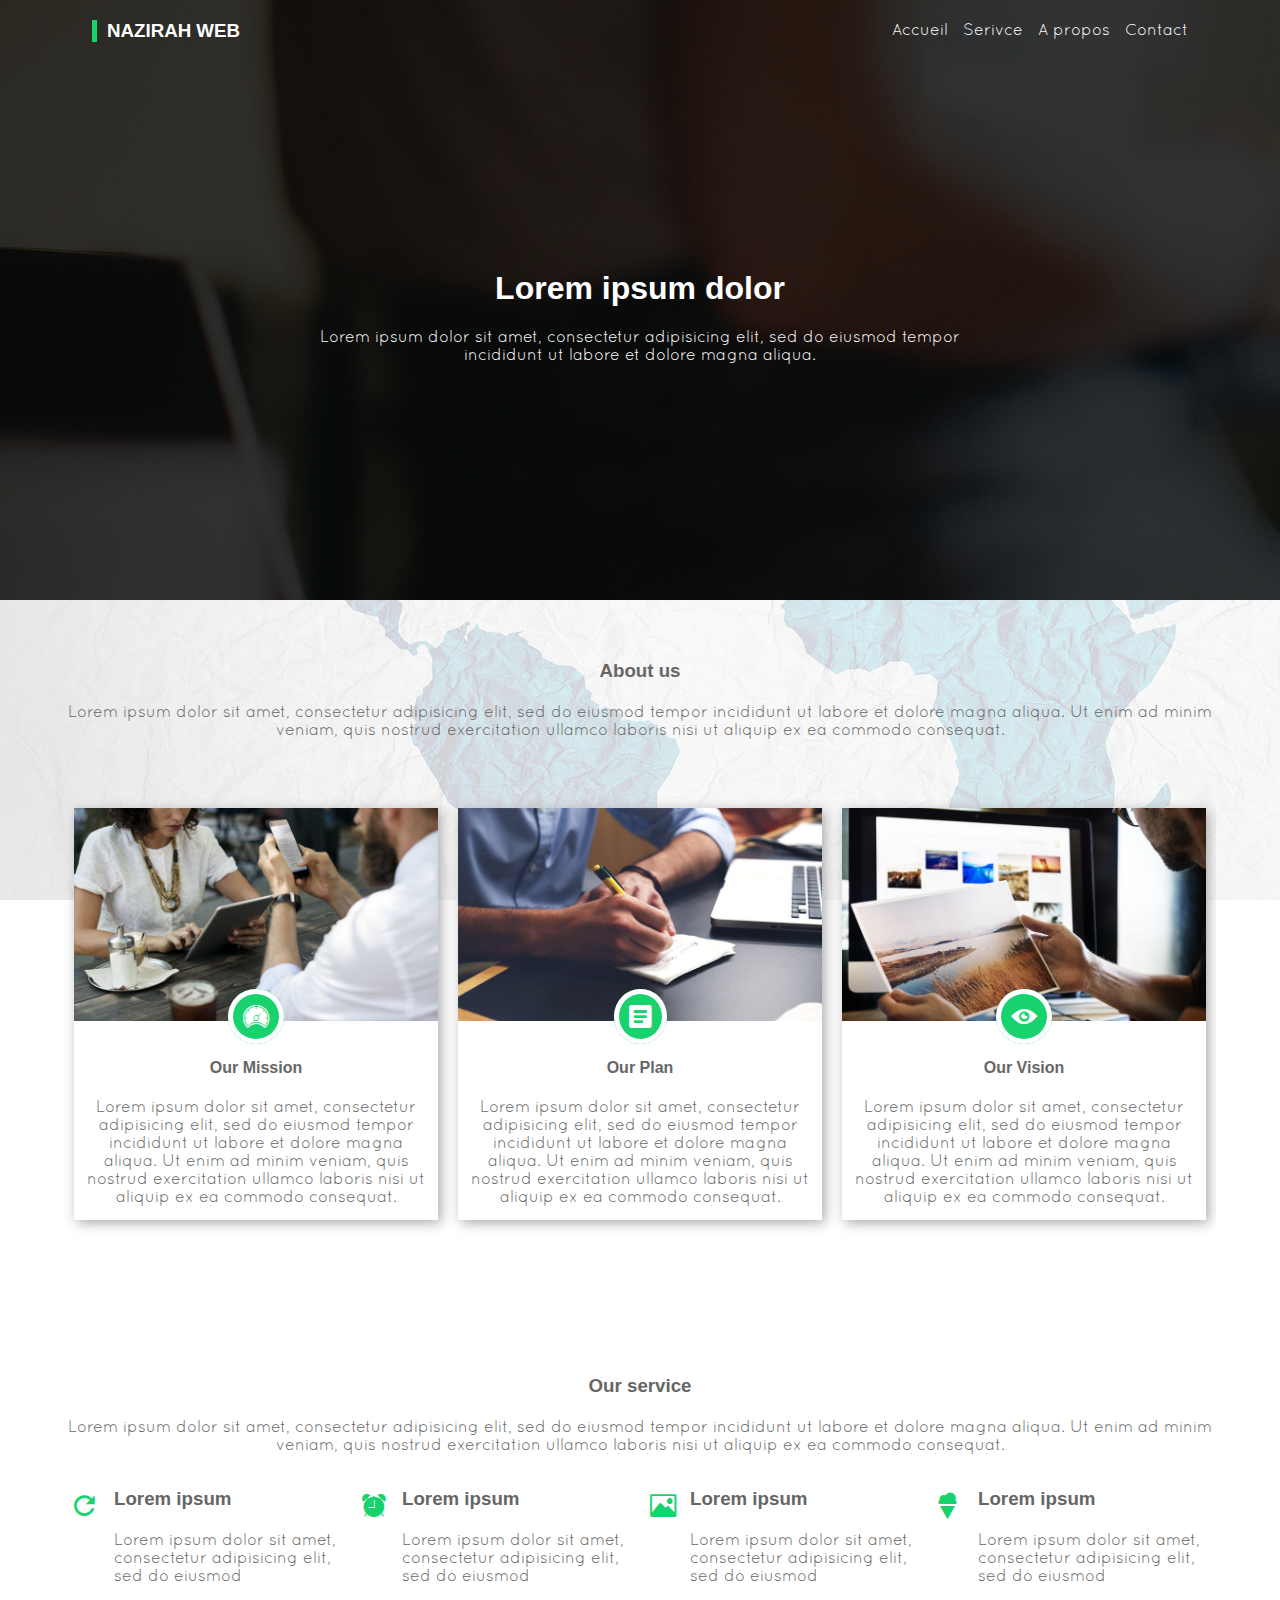
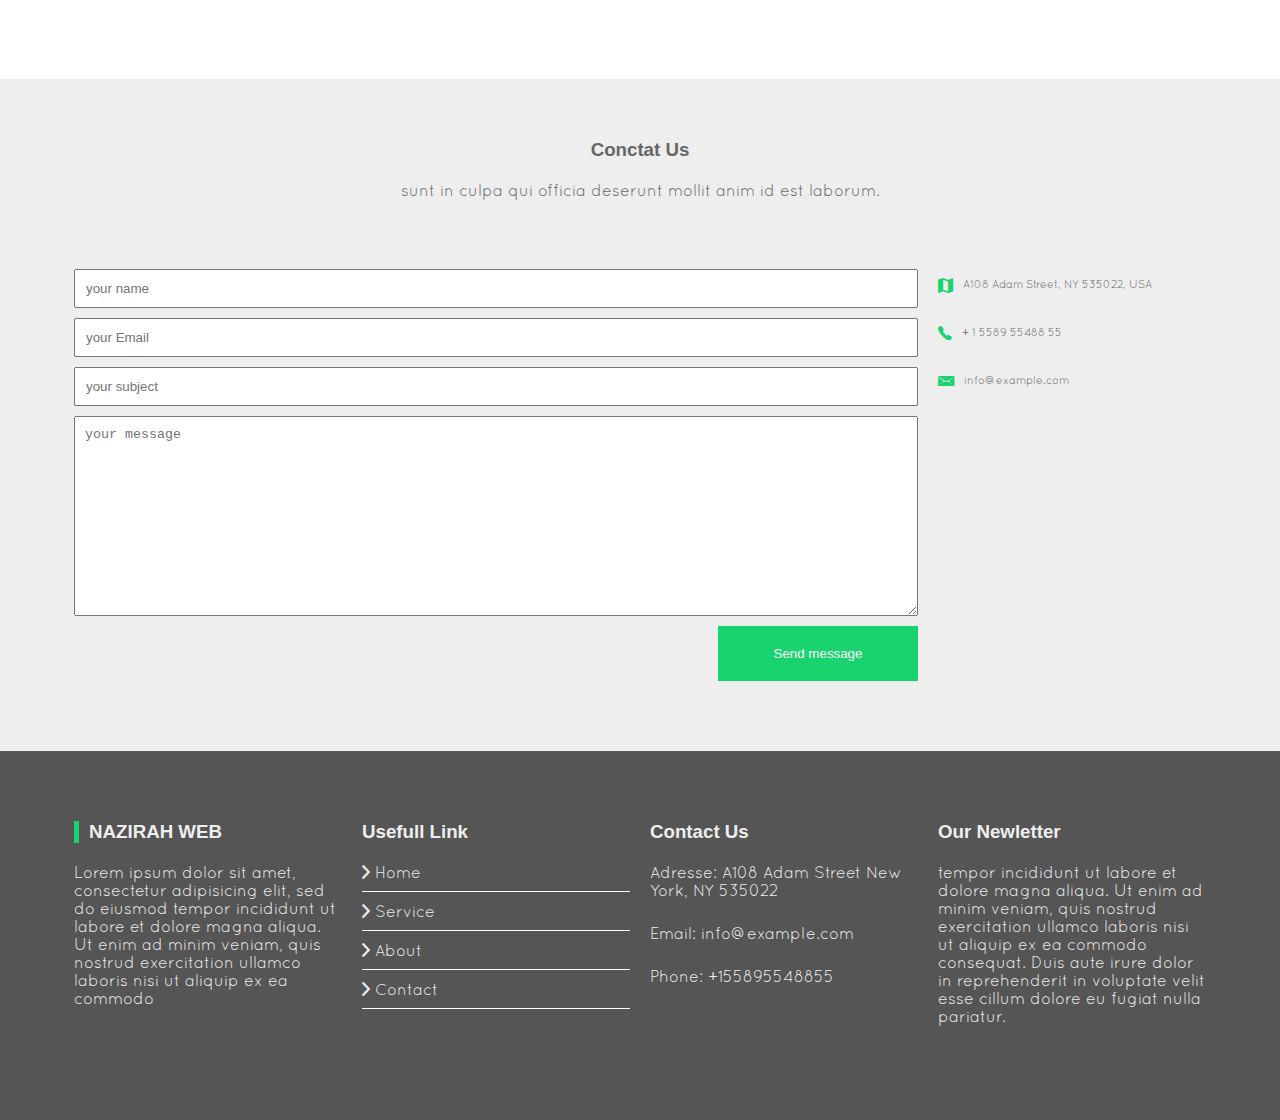
<file: week-end-gift/index.html>
<!DOCTYPE html>
<html>
	<head>
		<meta charset="utf-8">
		<meta name="viewport" content="width=device-width, initial-scale=1.0">
		<title>Nazirah Web Expert</title>
		<link rel="stylesheet" href="lib/ionicons/css/ionicons.min.css">
		<link rel="stylesheet" href="css/style.css">
	</head>
	<body>
		<!--=============================
			NAVIGATION BAR
		============================-->
		<div id="navbar">
			<div class="anaty-navbar">
				<div class="logo">
					<h3>NAZIRAH WEB</h3>
				</div>
				<ul class="menu">
					<li><a href="#">Accueil</a></li>
					<li><a href="#">Serivce</a></li>
					<li><a href="#">A propos</a></li>
					<li><a href="#">Contact</a></li>
				</ul>
			</div>
		</div>

		<!--=============================
			HEADER WITH BACKGROUND IMAGE
		============================-->
		<header id="intro">
			<div class="anaty-intro">
			<h1>Lorem ipsum dolor </h1>
			<p>Lorem ipsum dolor sit amet, consectetur adipisicing elit, sed do eiusmod
			tempor incididunt ut labore et dolore magna aliqua. 
			</p>
			</div>
		</header>


		<!--=============================
			FIRST SECTION: ABOUT
		============================-->
		<section id="about-section">
			<div class="container">
				<div class="section-head">
					<h3>About us</h3>
					<p>Lorem ipsum dolor sit amet, consectetur adipisicing elit, sed do eiusmod
					tempor incididunt ut labore et dolore magna aliqua. Ut enim ad minim veniam,
					quis nostrud exercitation ullamco laboris nisi ut aliquip ex ea commodo
					consequat.</p>
				</div>
				<div class="row">
					<div class="col-3">
						<div class="col-content">
							<img src="images/about-mission.jpg" >
							<i class="ion-ios-speedometer"></i>
							<h4>Our Mission</h4>
							<p>Lorem ipsum dolor sit amet, consectetur adipisicing elit, sed do eiusmod
							tempor incididunt ut labore et dolore magna aliqua. Ut enim ad minim veniam,
							quis nostrud exercitation ullamco laboris nisi ut aliquip ex ea commodo
							consequat.</p>
						</div>
					</div>
					<div class="col-3">
						<div class="col-content">
						<img src="images/about-plan.jpg">
						<i  class="ion-android-list"></i>
						<h4>Our Plan</h4>
						<p>Lorem ipsum dolor sit amet, consectetur adipisicing elit, sed do eiusmod
						tempor incididunt ut labore et dolore magna aliqua. Ut enim ad minim veniam,
						quis nostrud exercitation ullamco laboris nisi ut aliquip ex ea commodo
						consequat.</p>
						</div>
					</div>
					<div class="col-3">
						<div class="col-content">
						<img src="images/about-vision.jpg">
						<i class="ion-eye"></i>
						<h4>Our Vision</h4>
						<p>Lorem ipsum dolor sit amet, consectetur adipisicing elit, sed do eiusmod
						tempor incididunt ut labore et dolore magna aliqua. Ut enim ad minim veniam,
						quis nostrud exercitation ullamco laboris nisi ut aliquip ex ea commodo
						consequat.</p>
						</div>
					</div>
					
				</div>


			</div>

		</section><!-- about section -->


		<!--=============================
			SERVICES SECTION
		============================-->
		<section id="service-section">
			<div class="ligne">
				<div class="col1">

					<h3>Our service</h3>
					<p>
						Lorem ipsum dolor sit amet, consectetur adipisicing elit, sed do eiusmod
						tempor incididunt ut labore et dolore magna aliqua. Ut enim ad minim veniam,
						quis nostrud exercitation ullamco laboris nisi ut aliquip ex ea commodo
						consequat.
					</p>
				</div>
			
				<div class="col">
					<i class="ion-android-refresh"></i>
					<h3>Lorem ipsum </h3>
					<p>Lorem ipsum dolor sit amet, consectetur adipisicing elit, sed do eiusmod</p>
				</div>
				<div class="col">
					<i class="ion-ios-alarm"></i>
					<h3>Lorem ipsum </h3>
					<p>Lorem ipsum dolor sit amet, consectetur adipisicing elit, sed do eiusmod</p>
				</div>
				<div class="col">
					<i class="ion-image"></i>
					<h3>Lorem ipsum </h3>
					<p>Lorem ipsum dolor sit amet, consectetur adipisicing elit, sed do eiusmod</p>
				</div>
				<div class="col">
					<i class="ion-icecream"></i>
					<h3>Lorem ipsum </h3>
					<p>Lorem ipsum dolor sit amet, consectetur adipisicing elit, sed do eiusmod</p>
				</div>
			</div>

		</section><!-- service section -->


		<!--=============================
			CONTACT SECTION
		============================-->
		<section id="contact-section">
			<div class="container">
				<div class="section-head">
					<h3>Conctat Us</h3>
					<p> sunt in culpa qui officia deserunt mollit anim id est laborum.</p>
				</div>
				<div class="row">
					<div class="col-grand">
						<form>
							<input type="text" name="" placeholder="your name" class="form-control">
							<input type="text" name="" placeholder="your Email" class="form-control">
							<input type="text" name="" placeholder="your subject" class="form-control">
							<textarea placeholder="your message" class="form-control"></textarea>
							<input type="submit" value="Send message" class="bouton" >
						</form>
					</div>
					<div class="col-petit">
						<ul>
							<li><i class="ion-android-map"></i>A108 Adam Street, NY 535022, USA</li>
							<li><i class="ion-ios-telephone"></i>+	1 5589 55488 55</li>
							<li><i class="ion-email"></i>info@example.com</li>
						</ul>
					</div>
				</div>
			</div>

		</section><!-- contact section -->


		<!--=============================
			FOOTER SECTION
		============================-->
		<section id="footer-section">
			<div class="footer">
				<div class="col4">
						<h3 class="Nazirah">NAZIRAH WEB</h3>
						<p>
							Lorem ipsum dolor sit amet, consectetur adipisicing elit, sed do eiusmod
							tempor incididunt ut labore et dolore magna aliqua. Ut enim ad minim veniam,
							quis nostrud exercitation ullamco laboris nisi ut aliquip ex ea commodo
						</p>
							
				</div>
				<div class="col4">
					<h3>Usefull Link</h3>
					<ul>
						<li> <i class="ion-chevron-right"></i> Home</li>

						<li> <i class="ion-chevron-right"></i> Service</li>

						<li> <i class="ion-chevron-right"></i> About</li>

						<li> <i class="ion-chevron-right"></i> Contact</li>
					</ul>
				</div>
				<div class="col4">
					<h3>Contact Us</h3>
					<p>Adresse: A108 Adam Street New York, NY 535022</p>
					<p>Email: info@example.com</p>
					<p>Phone: +155895548855</p>
					
				</div>
				<div class="col4">
					<h3>Our Newletter</h3>
					<p>
					tempor incididunt ut labore et dolore magna aliqua. Ut enim ad minim veniam,
					quis nostrud exercitation ullamco laboris nisi ut aliquip ex ea commodo
					consequat. Duis aute irure dolor in reprehenderit in voluptate velit esse
					cillum dolore eu fugiat nulla pariatur.</p>
						
				</div>
				
			</div>
			
		</section>
	</body>
</html>
</file>
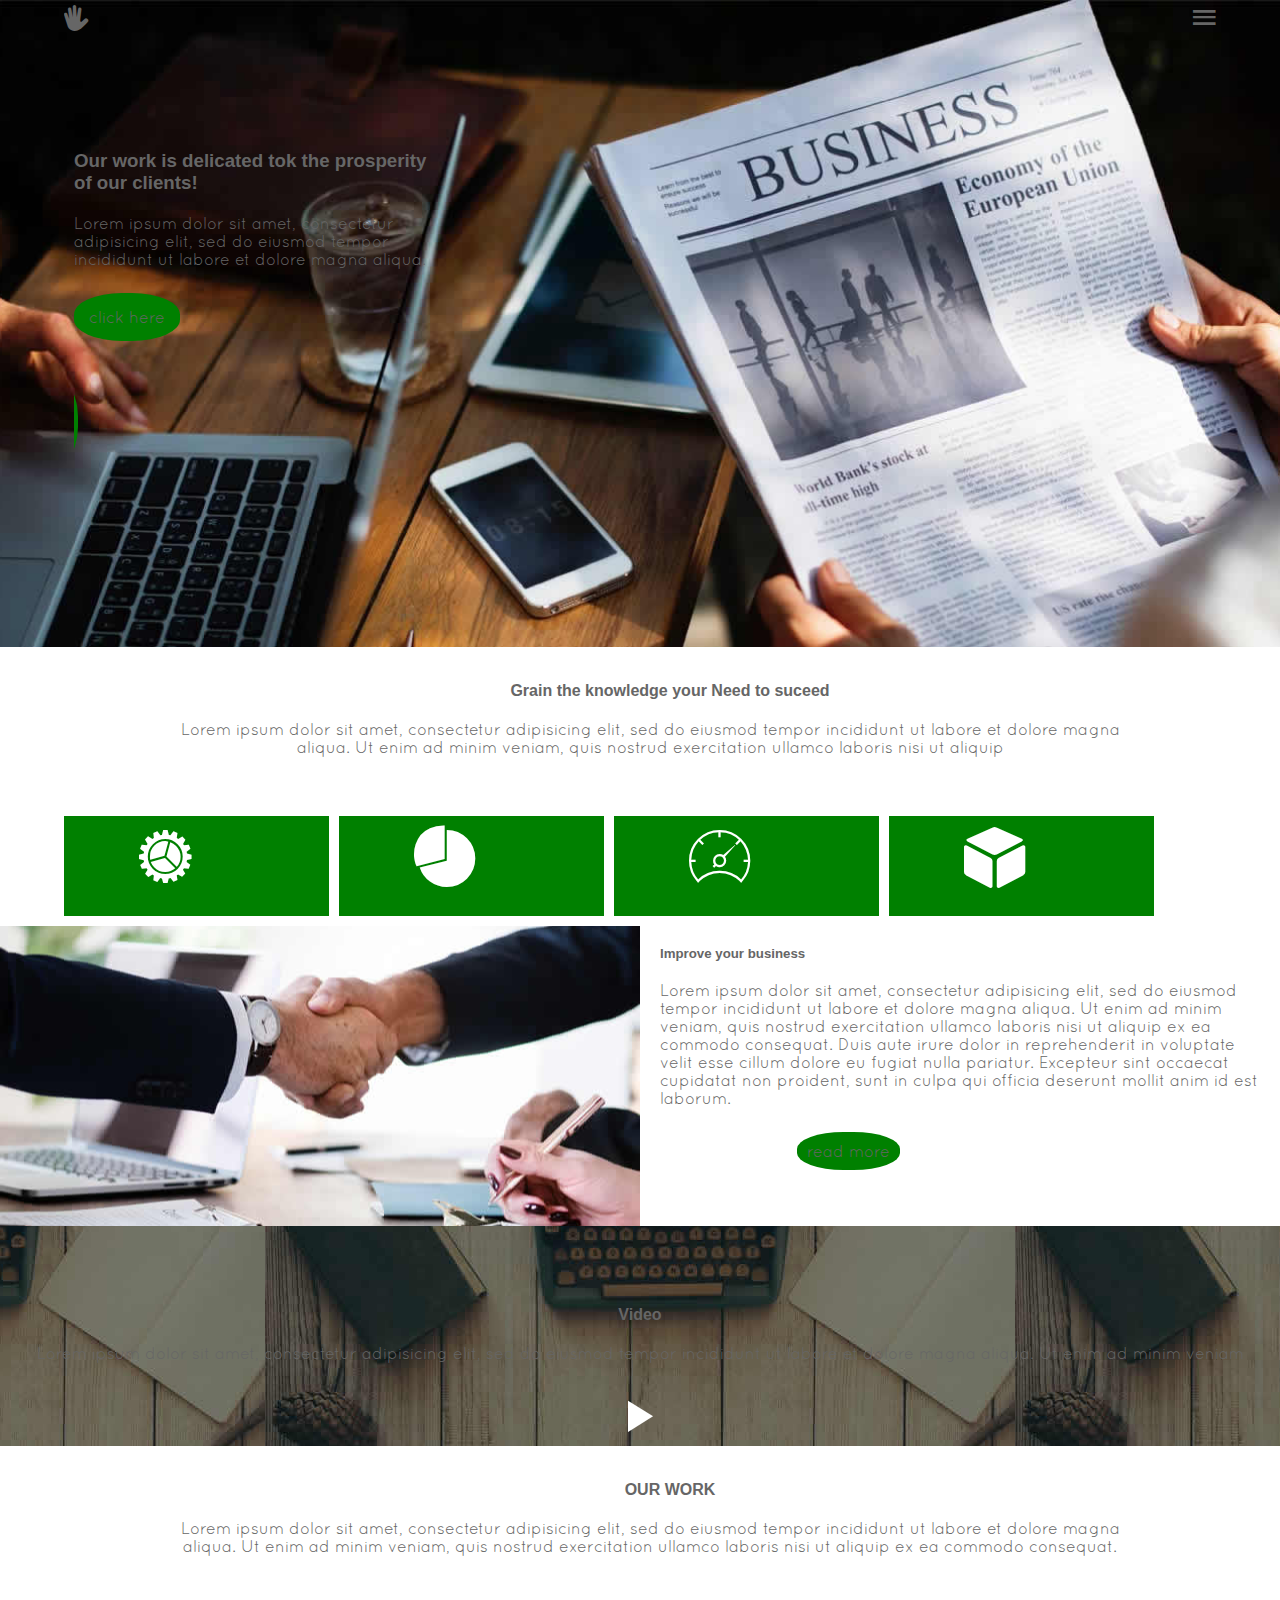
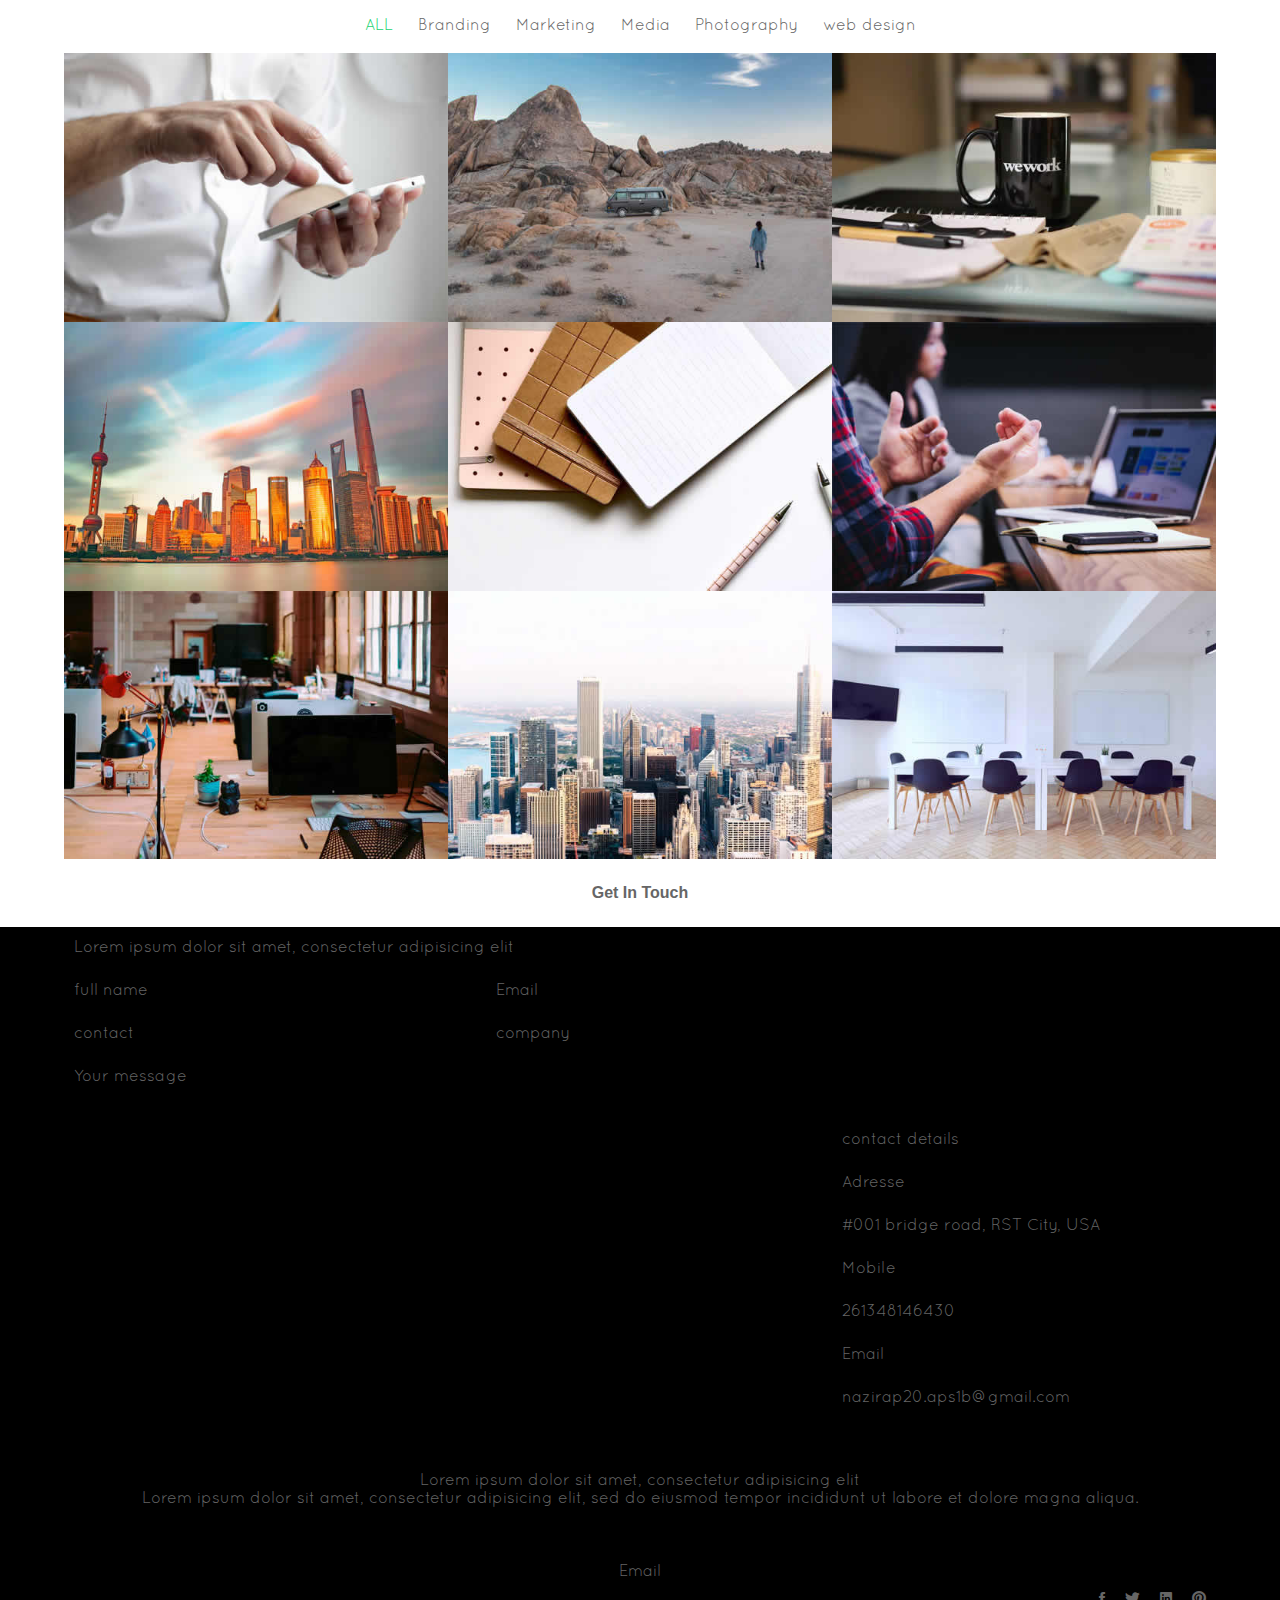
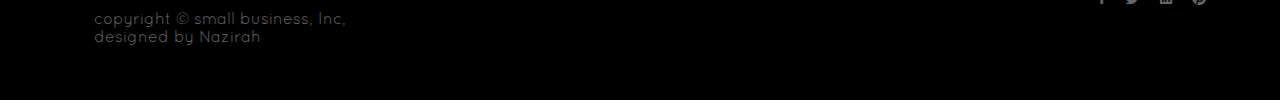
<file: SMALL BUSNESS/small business.html>
<!DOCTYPE html>
<html>
<head>
	<meta charset="utf-8">
	<meta name="viewport" content="width=width-device, initial-scale=1.0">
	<title>small business</title>
	<link rel="stylesheet" type="text/css" href="css/small-business.css">
	<link rel="stylesheet" type="text/css" href="lib/ionicons/css/ionicons.min.css">
</head>
<body>
	<!--section-nav-->
	<section class="section-nav">
		<div class="content-section-nav">
			<div class="main">
				<i class="ion-android-hand"></i>
			</div>
			<div>
				<i class="ion-android-menu"></i>
			</div>
		</div>
	</section>
	<!--section-header-->
	<section class="section-header">
		<div class="content-section-header">
			<div class="col-3">
				<div class="phrase-our-work">
					<h3>Our work is delicated  tok the prosperity of our clients!</h3>
					<p>Lorem ipsum dolor sit amet, consectetur adipisicing elit, sed do eiusmod
					tempor incididunt ut labore et dolore magna aliqua. 
					</p>
					<div class="boutons-click-here-and-read-more">
						<div class="click-here">
							<p class="click">
								click here
							</p>
						</div>
						<div class="read-more">
							<p class="read">
								read more
							</p>
						</div>
					</div>
				</div>
			</div>
			<div class="col-9">
				
			</div>
		</div>
	</section>
	<!--section-grain-the-knowledge-->
	<section class="section-grain-the-knowledge">
		<div class="content-section-grain-the-knowlegde">
			<h4>Grain the knowledge your Need to suceed</h4>
			<p>Lorem ipsum dolor sit amet, consectetur adipisicing elit, sed do eiusmod
			tempor incididunt ut labore et dolore magna aliqua. Ut enim ad minim veniam,
			quis nostrud exercitation ullamco laboris nisi ut aliquip </p>
		</div>
	</section>
	<!--section-col-3-->
	<section class="section-col-3">
		<div class="content-section-col-3">
			<div class="cols-4">
				<i class="ion-ios-cog"></i>
			</div>
			<div class="cols-4">
				<i class="ion-ios-pie"></i>
			</div>
			<div class="cols-4">
				<i class="ion-ios-speedometer-outline"></i>
			</div>
			<div class="cols-4">
				<i class="ion-cube"></i>
			</div>
		</div>
	</section>
	<!--section-col-2-->
	<section class="section-col-2">
		<div class="content-section-col-2">
			<div class="col-6">
				<div class="fond-image">
					
				</div>
			</div>
			<div class="col-6">
				<div class="improuve">
					<h5>Improve your business</h5>
					<p>
						Lorem ipsum dolor sit amet, consectetur adipisicing elit, sed do eiusmod
						tempor incididunt ut labore et dolore magna aliqua. Ut enim ad minim veniam,
						quis nostrud exercitation ullamco laboris nisi ut aliquip ex ea commodo
						consequat. Duis aute irure dolor in reprehenderit in voluptate velit esse
						cillum dolore eu fugiat nulla pariatur. Excepteur sint occaecat cupidatat non
						proident, sunt in culpa qui officia deserunt mollit anim id est laborum.
					</p>
					<p class="read-more">
						read more
					</p>
				</div>
			</div>
		</div>
		<div class="content-video">
			<div class="video">
				<h4>Video</h4>
				<p>Lorem ipsum dolor sit amet, consectetur adipisicing elit, sed do eiusmod
				tempor incididunt ut labore et dolore magna aliqua. Ut enim ad minim veniam
				</p>
			<i class="ion-ios-play"></i>
			</div>
		</div>
	</section>
	<!--section-our-work-->
	<section class="section-our-work">
		<div class="content-section-our-work">
			<div class="our-work">
				<h4>OUR WORK</h4>
				<p>Lorem ipsum dolor sit amet, consectetur adipisicing elit, sed do eiusmod
				tempor incididunt ut labore et dolore magna aliqua. Ut enim ad minim veniam,
				quis nostrud exercitation ullamco laboris nisi ut aliquip ex ea commodo
				consequat.
				</p>
			</div>
			<div class="menu-liste">
				<ul>
					<li><a href="#">ALL</a></li>
					<li>Branding</li>
					<li>Marketing</li>
					<li>Media</li>
					<li>Photography</li>
					<li>web design</li>
				</ul>
			</div>
		</div>
	</section>
	<!--section-gallery-->
	<section class="section-gallery">
		<div class="content-section-gallery">
				<img src="css/images/category-1.jpg" class="image">
				<img src="css/images/category-2.jpg" class="image">
				<img src="css/images/category-3.jpg" class="image">
				<img src="css/images/category-4.jpg" class="image">
				<img src="css/images/category-5.jpg" class="image">
				<img src="css/images/category-6.jpg" class="image">
				<img src="css/images/category-7.jpg" class="image">
				<img src="css/images/category-8.jpg" class="image">
				<img src="css/images/category-9.jpg" class="image">
		</div>
	</section>
	<!--section-get-in-touch-->
	<section class="section-get-in-touch">
		<div class="content-section-get-in-touch">
			<h4>Get In Touch</h4>
			<div class="colonne-1">
				<div class="col-9">
					<p>Lorem ipsum dolor sit amet, consectetur adipisicing elit</p>
					<div class="colonne-2">
						<div class="col-6">
							<p class="bordure-bas">full name</p>
							<p class="bordure-bas">contact</p>
						</div>
						<div class="col-6">
							<p class="bordure-bas">Email</p>
							<p class="bordure-bas">company</p>
						</div>
					</div>
					<div class="message">
						<p class="bordure-bas">Your message</p>
					</div>
				</div>
				<div class="cols-3">
					<p>contact details</p>
					<i class=""></i>
					<div class="addresse">
						<p>Adresse</p>
						<p>#001 bridge road, RST City, USA</p>
					</div>
					<i class=""></i>
					<div class="mobile">
						<p>Mobile</p>
						<p>261348146430</p>
					</div>
					<i class=""></i>
					<div class="Email">
						<p>Email</p>
						<p>nazirap20.aps1b@gmail.com</p>
					</div>
				</div>
			</div>
		</div>
	</section>
	<!--section-FOOTER-->
	<section class="footer">
		<div class="content-footer">
			<center><p>Lorem ipsum dolor sit amet, consectetur adipisicing elit<br>
			Lorem ipsum dolor sit amet, consectetur adipisicing elit, sed do eiusmod
			tempor incididunt ut labore et dolore magna aliqua.</p>
			</center>
			<div class="Email-border-bas">
				<center>
					<div class="Email">Email</div>
					<div class="fleche">
						<i class=""></i>
					</div>
					<rows>
				</center>
			</div>
			<div class="colonne">
				<div class="col-6">
					<p>copyright &copy; small business, Inc,<br>
					designed by <span>Nazirah</span></p>
				</div>
				<div class="col-6">
					<ul>
						<li><i class="ion-social-pinterest"></i></li>
						<li><i class="ion-social-linkedin"></i></li>
						<li><i class="ion-social-twitter"></i></li>
						<li><i class="ion-social-facebook"></i></li>
					</ul>
				</div>
			</div>
		</div>
	</section>
</body>
</html>
</file>
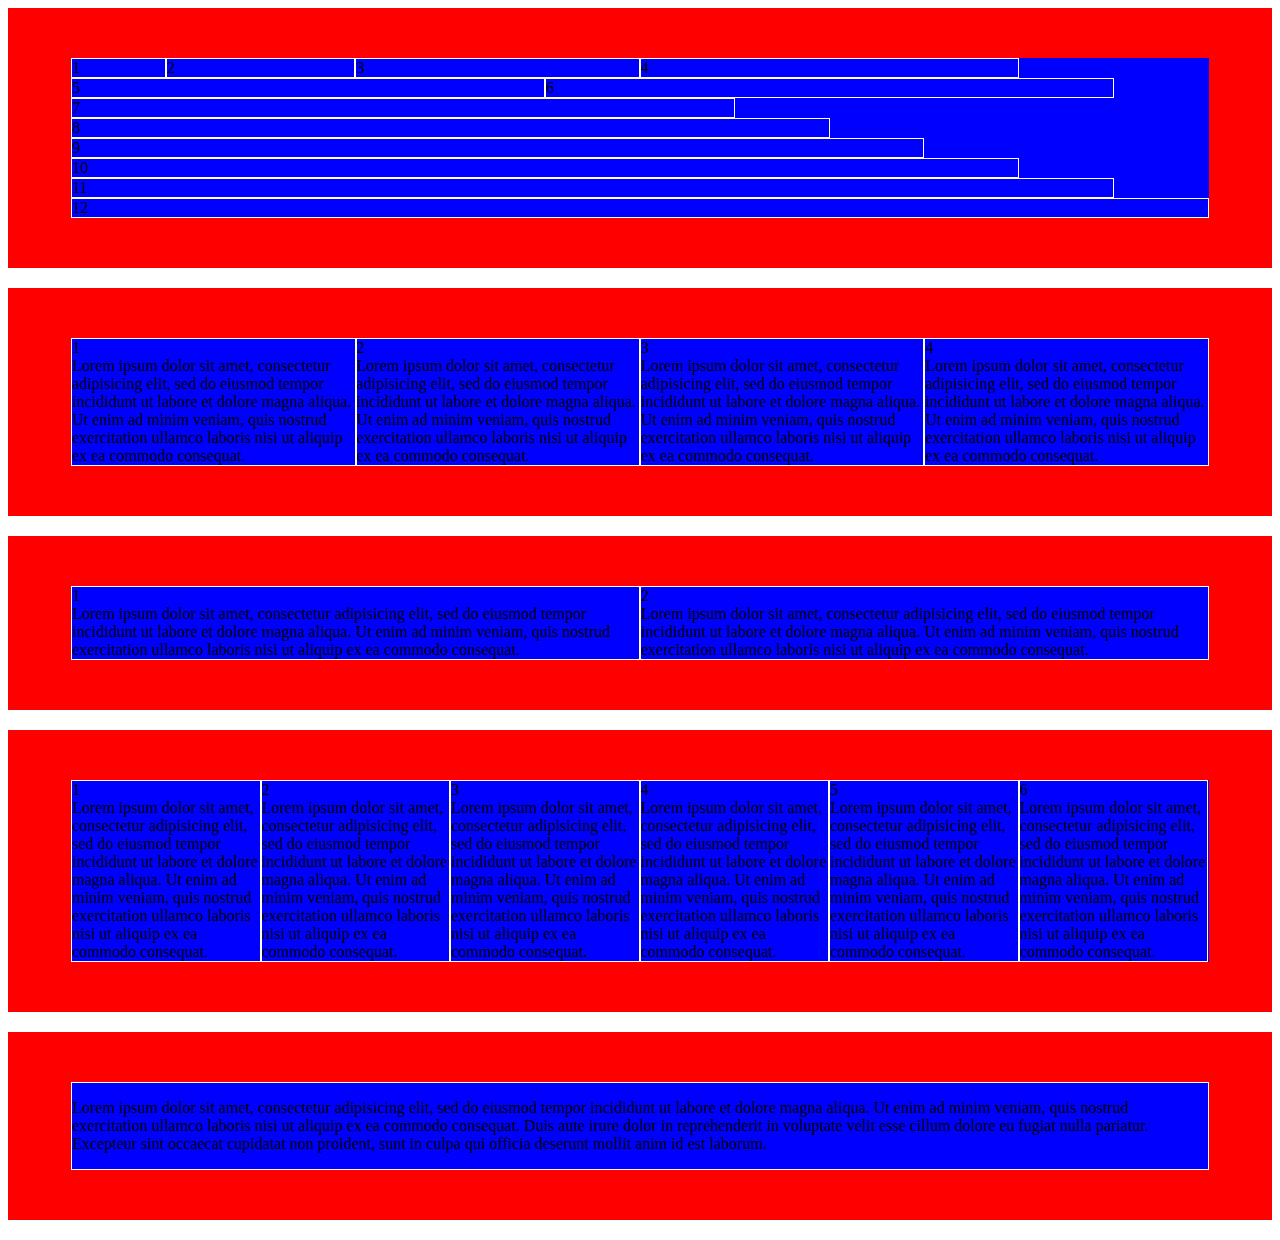
<file: week-end-gift/responsive.html>
<!DOCTYPE html>
<html>
<head>
	<meta charset="utf-8">
	<meta name="viewport" content="width=device-width,initial-scale=1.0">
	<title></title>
	<link rel="stylesheet" type="text/css" href="css/responsive.css">
</head>
<body>
	<section>
		<div class="content">
			<div class="col-1">1</div>
			<div class="col-2">2</div>
			<div class="col-3">3</div>
			<div class="col-4">4</div>
			<div class="col-5">5</div>
			<div class="col-6">6</div>
			<div class="col-7">7</div>
			<div class="col-8">8</div>
			<div class="col-9">9</div>
			<div class="col-10">10</div>
			<div class="col-11">11</div>
			<div class="col-12">12</div>	
		</div>
	</section>

	<section>
		<div class="content">
			<div class="col-3">
				1 <br>
				Lorem ipsum dolor sit amet, consectetur adipisicing elit, sed do eiusmod
				tempor incididunt ut labore et dolore magna aliqua. Ut enim ad minim veniam,
				quis nostrud exercitation ullamco laboris nisi ut aliquip ex ea commodo
				consequat.
			</div>
			<div class="col-3">2 <br>
				Lorem ipsum dolor sit amet, consectetur adipisicing elit, sed do eiusmod
				tempor incididunt ut labore et dolore magna aliqua. Ut enim ad minim veniam,
				quis nostrud exercitation ullamco laboris nisi ut aliquip ex ea commodo
				consequat.</div>
			<div class="col-3">3 <br>
				Lorem ipsum dolor sit amet, consectetur adipisicing elit, sed do eiusmod
				tempor incididunt ut labore et dolore magna aliqua. Ut enim ad minim veniam,
				quis nostrud exercitation ullamco laboris nisi ut aliquip ex ea commodo
				consequat.</div>
			<div class="col-3">4 <br>
				Lorem ipsum dolor sit amet, consectetur adipisicing elit, sed do eiusmod
				tempor incididunt ut labore et dolore magna aliqua. Ut enim ad minim veniam,
				quis nostrud exercitation ullamco laboris nisi ut aliquip ex ea commodo
				consequat.</div>
		</div>
	</section>

	<section>
		<div class="content">
			<div class="col-6">1 <br>
				Lorem ipsum dolor sit amet, consectetur adipisicing elit, sed do eiusmod
				tempor incididunt ut labore et dolore magna aliqua. Ut enim ad minim veniam,
				quis nostrud exercitation ullamco laboris nisi ut aliquip ex ea commodo
				consequat.</div>
			<div class="col-6">2 <br>
				Lorem ipsum dolor sit amet, consectetur adipisicing elit, sed do eiusmod
				tempor incididunt ut labore et dolore magna aliqua. Ut enim ad minim veniam,
				quis nostrud exercitation ullamco laboris nisi ut aliquip ex ea commodo
				consequat.</div>
		</div>
	</section>

	<section>
		<div class="content">
			<div class="col-2">1 <br>
				Lorem ipsum dolor sit amet, consectetur adipisicing elit, sed do eiusmod
				tempor incididunt ut labore et dolore magna aliqua. Ut enim ad minim veniam,
				quis nostrud exercitation ullamco laboris nisi ut aliquip ex ea commodo
				consequat.</div>
			<div class="col-2">2 <br>
				Lorem ipsum dolor sit amet, consectetur adipisicing elit, sed do eiusmod
				tempor incididunt ut labore et dolore magna aliqua. Ut enim ad minim veniam,
				quis nostrud exercitation ullamco laboris nisi ut aliquip ex ea commodo
				consequat.</div>
			<div class="col-2">3 <br>
				Lorem ipsum dolor sit amet, consectetur adipisicing elit, sed do eiusmod
				tempor incididunt ut labore et dolore magna aliqua. Ut enim ad minim veniam,
				quis nostrud exercitation ullamco laboris nisi ut aliquip ex ea commodo
				consequat.</div>
			<div class="col-2">4 <br>
				Lorem ipsum dolor sit amet, consectetur adipisicing elit, sed do eiusmod
				tempor incididunt ut labore et dolore magna aliqua. Ut enim ad minim veniam,
				quis nostrud exercitation ullamco laboris nisi ut aliquip ex ea commodo
				consequat.</div>
			<div class="col-2">5 <br>
				Lorem ipsum dolor sit amet, consectetur adipisicing elit, sed do eiusmod
				tempor incididunt ut labore et dolore magna aliqua. Ut enim ad minim veniam,
				quis nostrud exercitation ullamco laboris nisi ut aliquip ex ea commodo
				consequat.</div>
			<div class="col-2">6 <br>
				Lorem ipsum dolor sit amet, consectetur adipisicing elit, sed do eiusmod
				tempor incididunt ut labore et dolore magna aliqua. Ut enim ad minim veniam,
				quis nostrud exercitation ullamco laboris nisi ut aliquip ex ea commodo
				consequat.</div>
		</div>
	</section>

	<section>
		<div class="content">
			<div class="col-12">
				<p>
					Lorem ipsum dolor sit amet, consectetur adipisicing elit, sed do eiusmod
					tempor incididunt ut labore et dolore magna aliqua. Ut enim ad minim veniam,
					quis nostrud exercitation ullamco laboris nisi ut aliquip ex ea commodo
					consequat. Duis aute irure dolor in reprehenderit in voluptate velit esse
					cillum dolore eu fugiat nulla pariatur. Excepteur sint occaecat cupidatat non
					proident, sunt in culpa qui officia deserunt mollit anim id est laborum.
				</p>
				
			</div>
		</div>
	</section>



</body>
</html>
</file>
<file: week-end-gift/css/style.css>
/*-----------------------------------
	GENERAL
------------------------------------*/
*{
	margin: 0;
	padding: 0;
	box-sizing: border-box;
}
body{
	background: #fff;
	color: #666;
	font-family: "Open Sans", sans-serif;
}
a{
	color: #18d26e;
	text-decoration: none;
}
a:hover{
	color: #18d36e;
}
p{
	margin-bottom: 25px;
}
h1, h2, h3, h4, h5, h6{
	font-family: "Montserrat", sans-serif;
	margin-bottom: 20px;
}
img{
	width: 100%;
}
ul{
	list-style-type: none;
}
@font-face {
	font-family: quicksand;
	src: url('../font/Quicksand-Regular.otf');
}
body{
	font-family: quicksand;
}
/*-----------------------------------
	NAVIGATION BAR
------------------------------------*/
#navbar {
	color: white;
	padding: 20px;
	position: absolute;
	z-index: 1;
	width: 100%;

}
#navbar .anaty-navbar {
	width: 90%;
	margin: auto;
	overflow: auto;
}
.logo {
	float: left;
}
.menu {
	float: right;
}

#navbar .anaty-navbar h3 {
	border-left: 5px solid #18d26e;
	padding-left: 10px;
	margin-left: 10px;

}
#navbar .anaty-navbar .menu li {
	display: inline-block;
	margin-right: 10px;

}
#navbar .anaty-navbar .menu li a {
	color: white;
}

/*-----------------------------------
	INTRO HEADER
------------------------------------*/
#intro {
	background: linear-gradient( rgba(0, 0, 0,0.8), rgba(0, 0, 0, 0.8) ), url('../images/header-image.jpg');
	height: 600px;
	position: relative;
}
#intro .anaty-intro {
	width: 50%;
	margin: auto;
	text-align: center;
	position: absolute;
	top: 45%;
	left: 25%;
	color: white;

}
/*-----------------------------------
	SECTION
------------------------------------*/
#about-section {
	background: linear-gradient(rgba(255, 255, 255, 0.8) ,rgba(255, 255, 255, 0.8)), url('../images/about-bg.jpg');
	padding: 60px 0;
	background-attachment: fixed;

}
#about-section .container {
	text-align: center;
	width: 90%;
	margin: auto;

}

.section-head {
	margin-bottom: 60px;


}
.col-3{
	float: left;
	width: 33.3333333%;
	padding: 10px;

}
.row  {
	overflow: auto;
}
.col-content {
	background-color: #fff;
	box-shadow: 3px 3px 12px #aaa; 
}
.col-content p {
	padding: 0 10px 15px 10px;
}
.col-content i {
	font-size: 30px;
	background-color: #18d26e;
	color:white;
	padding: 5px 10px;
	border-radius: 50%;
	position: relative;
	top: -25px;
	border:5px solid white;
}
/*
	SERVICE SECTION
 */
 #service-section {
 	background-color: white;
 	padding: 60px 0;
	background-attachment: fixed;
 }
#service-section .ligne {
	text-align: center;
	width: 90%;
	margin: auto;


}
.col {
	float: left;
	width: 25%;
	padding: 10px;
} 

.ligne {
	overflow: auto;
}
#service-section i{
	display: block;
	float: left;
}
#service-section .col h3, #service-section .col p{
	padding-left: 40px;
	text-align: left;
}
.col i {
	color: white;
	color: #18d26e;
	font-size: 30px;
}
/*
	CONTACT SECTION

*/
#contact-section {
		background-color: #eee;
	 	padding: 60px 0;
}

#contact-section .container {
	
	width: 90%;
	margin: auto;

}
.section-head {
	margin-bottom: 60px;
	text-align: center;

}
.row {
	overflow: auto;
}
.col-grand {
	width: 75%;
	float: left;
	padding: 10px;
	
}
.col-petit {
	width: 25%;
	float: right;
	padding: 10px;
}
form .form-control {
	display: block;
	padding: 10px;
	width: 100%;
	margin-bottom: 10px;

}
form textarea {
	height: 200px;
}
.bouton {
	background-color: #18d36e;
	width: 200px;
	color: white;
	float: right;
	padding: 20px;
	cursor: pointer;
	border:none;

}
.bouton:hover {
	background-color: #18d29f;
}

.col-petit li i {
	color:  #18d36e;
	padding-right: 10px;
	font-size: 20px;
	position: relative;
	top: 5px;
}
.col-petit li {
	margin-bottom: 25px;
	font-size: 11px;
}
/*
	FOOTER SECTION
*/
#footer-section {
	background-color: #555;
 	padding: 60px 0;
 	color: #eee;
}
.footer {
	overflow: auto;
	width: 90%;
	margin: auto;
}
.col4 {
	width: 25%;
	float: left;
	padding:10px;
}
.footer .col4 .Nazirah {
	border-left: 5px solid #18d26e;
	padding-left: 10px;
}
.footer .col4 li {
	list-style-type: none;
	padding-bottom: 10px;
	border-bottom: 1px solid white;
	margin-bottom: 10px;

}
@media only screen and (max-width: 768px) {
	
	[class*="col"] {
		width: 100%;
	}
	.bouton {
		width: 100%;

	}
}
</file>
<file: SMALL BUSNESS/css/small-business.css>
*{
	margin: 0px;
	padding: 0px;
	box-sizing: border-box;
}

body{
	background: #fff;
	color: #666;
	font-family: "Open Sans", sans-serif;
}

a{
	color: #18d26e;
	text-decoration: none;
}

p{
	margin-bottom: 25px;
}

h1, h2, h3, h4, h5, h6{
	font-family: "Montserrat", sans-serif;
	margin-bottom: 20px;
}

img{
	width: 100%;
}
ul{
	list-style-type: none;
}
@font-face {
	font-family: quicksand;
	src: url('../font/Quicksand-Regular.otf');
}
body{
	font-family: quicksand;
}
.content-section-nav{
	overflow: auto;
}
.ion-android-hand{
	float: left;
	font-size: 30px;
	
}
.ion-android-menu{
	float: right;
	font-size: 30px;
	
}
.section-nav, .section-header, .section-grain-the-knowledge, .section-col-3, .section-col-2, .video, .section-our-work, .section-gallery, .section-get-in-touch, .footer {
	width: 100%;
	margin-bottom: 10px;
}
.content-section-nav, .content-section-header, .content-section-grain-the-knowlegde, .content-section-col-3, .content-section-col-2, .content-video, .content-section-our-work, .content-section-gallery, .content-section-get-in-touch, .content-footer{
	width: 90%;
	margin: auto;
}
.section-nav{
	position: absolute;
	z-index: 1;
}
.col-3 {
	float: left;
	width: 33.3333333%;
	padding: 10px;
}
.ion-ios-cog, .ion-ios-pie, .ion-ios-speedometer-outline, .ion-cube{
	width: 100%;
	font-size: 70px;
	padding-left: 75px;
}

.cols-4 {
	float: left;
	width: 23%;
	background-color: green;
	color: #fff;
	height: 100px;
	margin-right: 10px;
}
.col-9 {
	float: left;
	width: 75%;
	padding: 10px;
}
.content-section-header, .content-section-gallery {
	overflow: auto;
}
.image{
	float: left;
	width: 33.3333333%;
}
.section-header{
	background-image: url(images/banner.jpg);
	padding: 140px 0;
	background-position: center center;
	background-size: cover;
}
.boutons-click-here-and-read-more,
 .colonne{
	overflow: auto;
}
.click-here{
	float: left;
}
.read-more{
	float: right;
}
.read{
	border-radius: 45%;
	background-color: green;
	padding: 15px;
}
.click{
	border-radius: 45%;
	background-color: green;
	padding: 15px;
}
.content-section-grain-the-knowlegde h4, .content-section-our-work h4, .content-section-get-in-touch h4 {
	margin-left: 60px;
	text-align: center;
}
.content-section-get-in-touch h4 {
	margin: 25px;
}
.content-section-grain-the-knowlegde p, .content-section-our-work p{
	margin-left: 80px;
	margin-right: 60px;
	text-align: center;
}
.our-work, .content-section-grain-the-knowlegde{
	padding: 25px;
}
.menu-liste li{
	display: inline-block;
	padding: 10px;
}
.col-6 li{
	display: inline;
	padding: 10px;
	float: right;
}
.cols-3{
	float: right;
	width: 33.3333333%;
	padding: 10px;
}
.menu-liste{
	text-align: center;
}
.content-section-col-3{
	overflow-y: auto;
}
.col-3{
	float: left;
	width: 33.3333333%;
	padding: 10px;
}

.content-section-col-3 .col-3{
	overflow-y: auto;

}
.fond-image {
	height: 300px;
	background-image: url(images/improve-business.jpg);
	padding: 150px;
	background-position: center center;
}
.content-section-col-2 {
	overflow: auto;
	width: 100%;
}
.col-6{
	float: left;
	width: 50%;
}
.improuve{
	padding: 20px;
}
.read-more{
	border-radius: 45%;
	background-color: green;
	padding: 10px;
	margin-right: 360px;
}
.video{
	text-align: center;
	font-family: 10px;
	padding-top: 80px;
}
.content-video{
	background-position: center center;
	background-image: url(images/video1.jpg);
	width: 100%;
}
.ion-ios-play{
	font-size: 50px;
	color: #fff;
}
.content-footer {
	overflow-y: auto;
	

}
.content-footer p{
	padding: 30px;

}
.footer{
	background-color: #000;
}
</file>
<file: week-end-gift/css/responsive.css>
*{box-sizing: border-box;}

section {
	padding: 50px 0;
	background-color: red;
	margin-bottom: 20px;

}
.content {
	width: 90%;
	background-color: blue;
	margin: auto;
	overflow-y: auto;
}
.col-1 {
	width: 8.33%;
}
.col-2 {
	width: 16.66%;
}
.col-3 {
	width: 25%;
}
.col-4{
	width: 33.33%;
}
.col-5 {
	width: 41.66%;
}
.col-6 {
	width: 50%;
}
.col-7 {
	width: 58.33%;
}
.col-8 {
	width: 66.66%;
}
.col-9 {
	width: 75%;
}
.col-10 {
	width: 83.33%;
}
.col-11 {
	width: 91.66%;
}
.col-12 {
	width: 100%;
}
[class*="col-"] {
	border:1px solid white; 
	float: left;

}

@media only screen and (max-width: 768px) {
	body {
		background-color: black;
	}
	[class*="col-"] {
		width: 100%;
	}
}
</file>
